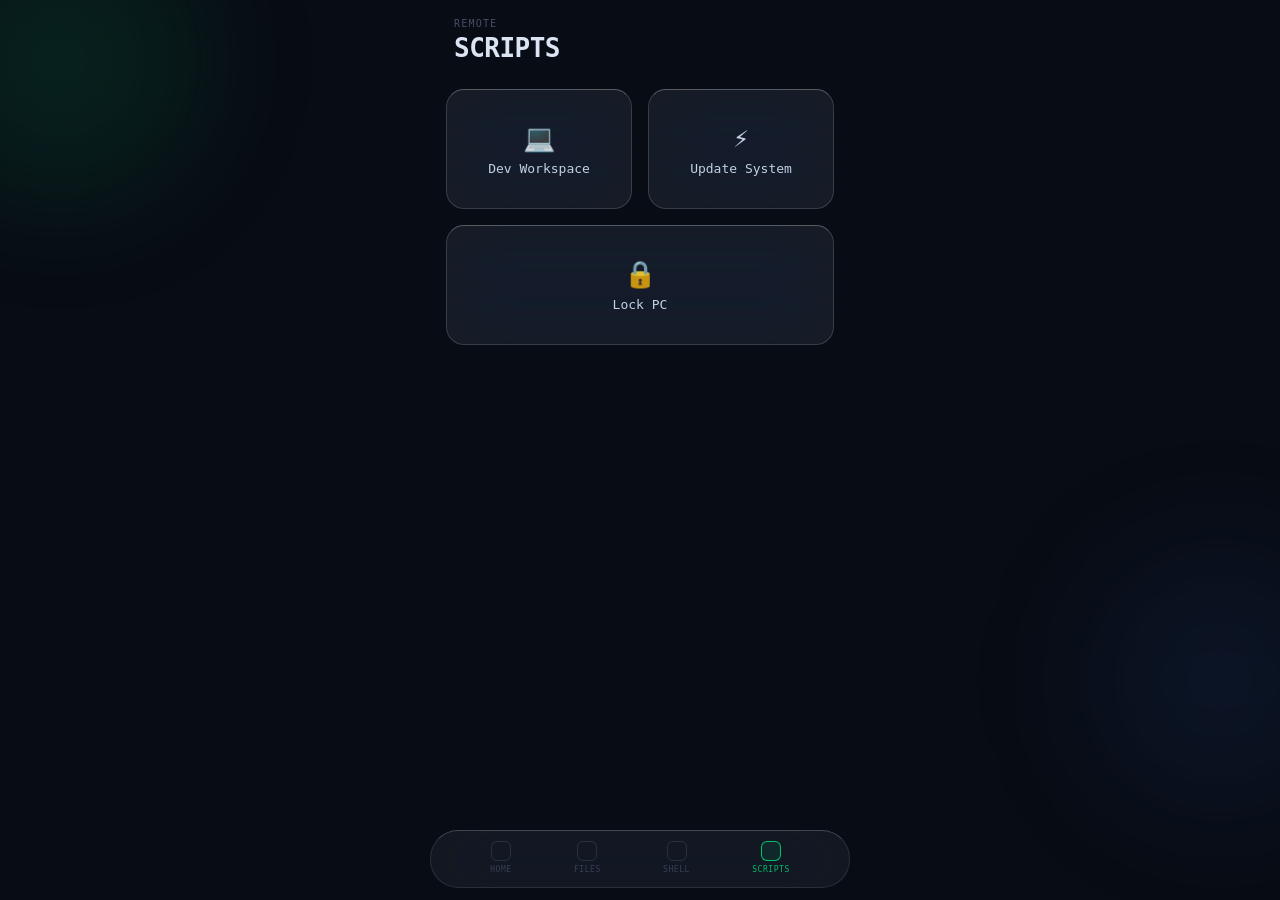
<file: templates/scripts.html>
<!DOCTYPE html>
<html>

<head>

<meta name="viewport" content="width=device-width, initial-scale=1">
<link rel="stylesheet" href="/static/style.css">

<title>Scripts</title>

<style>

/* grid */

.scripts-grid{

display:grid;
grid-template-columns:1fr 1fr;

gap:16px;

margin:16px;

}

/* card */

.script-card{

height:120px;

display:flex;
flex-direction:column;

justify-content:center;
align-items:center;

gap:8px;

border-radius:18px;

cursor:pointer;

}

/* press animation */

.script-card:active{

transform:scale(.93);

}

/* icon */

.script-icon{

font-size:26px;

}

/* label */

.script-label{

font-size:13px;

}

/* last button full width */

.script-full{

grid-column:1 / 3;

}

#script-status{

text-align:center;
font-size:11px;
opacity:.6;

}

</style>

</head>

<body>

<div class="app">

<div class="machine-header">

<p class="machine-label">REMOTE</p>
<p class="machine-name">SCRIPTS</p>

</div>


<div class="scripts-grid">


<div class="script-card glass-bright" onclick="runScript('dev')">

<div class="script-icon">💻</div>
<div class="script-label">Dev Workspace</div>

</div>


<div class="script-card glass-bright" onclick="runScript('update')">

<div class="script-icon">⚡</div>
<div class="script-label">Update System</div>

</div>


<div class="script-card glass-bright script-full" onclick="runScript('lock')">

<div class="script-icon">🔒</div>
<div class="script-label">Lock PC</div>

</div>


</div>


<div id="script-status"></div>

</div>


<nav class="nav-bar">

<div class="nav-pill">

<div class="nav-item" onclick="location.href='/'">
    <div class="nav-icon"></div>
<span class="nav-label">HOME</span>
</div>

<div class="nav-item" onclick="location.href='/files'">
    <div class="nav-icon"></div>
<span class="nav-label">FILES</span>
</div>

<div class="nav-item" onclick="location.href='/shell'">
    <div class="nav-icon"></div>
<span class="nav-label">SHELL</span>
</div>

<div class="nav-item">
    <div class="nav-icon active"></div>
<span class="nav-label active">SCRIPTS</span>
</div>

</div>

</nav>


<script>

async function runScript(name){

 const status = document.getElementById("script-status")

 status.innerText = "Running..."

 await fetch(`/script/${name}`)

 status.innerText = "✓ Done"

 setTimeout(()=>{
  status.innerText = ""
 },2000)

}

</script>

</body>

</html>
</file>
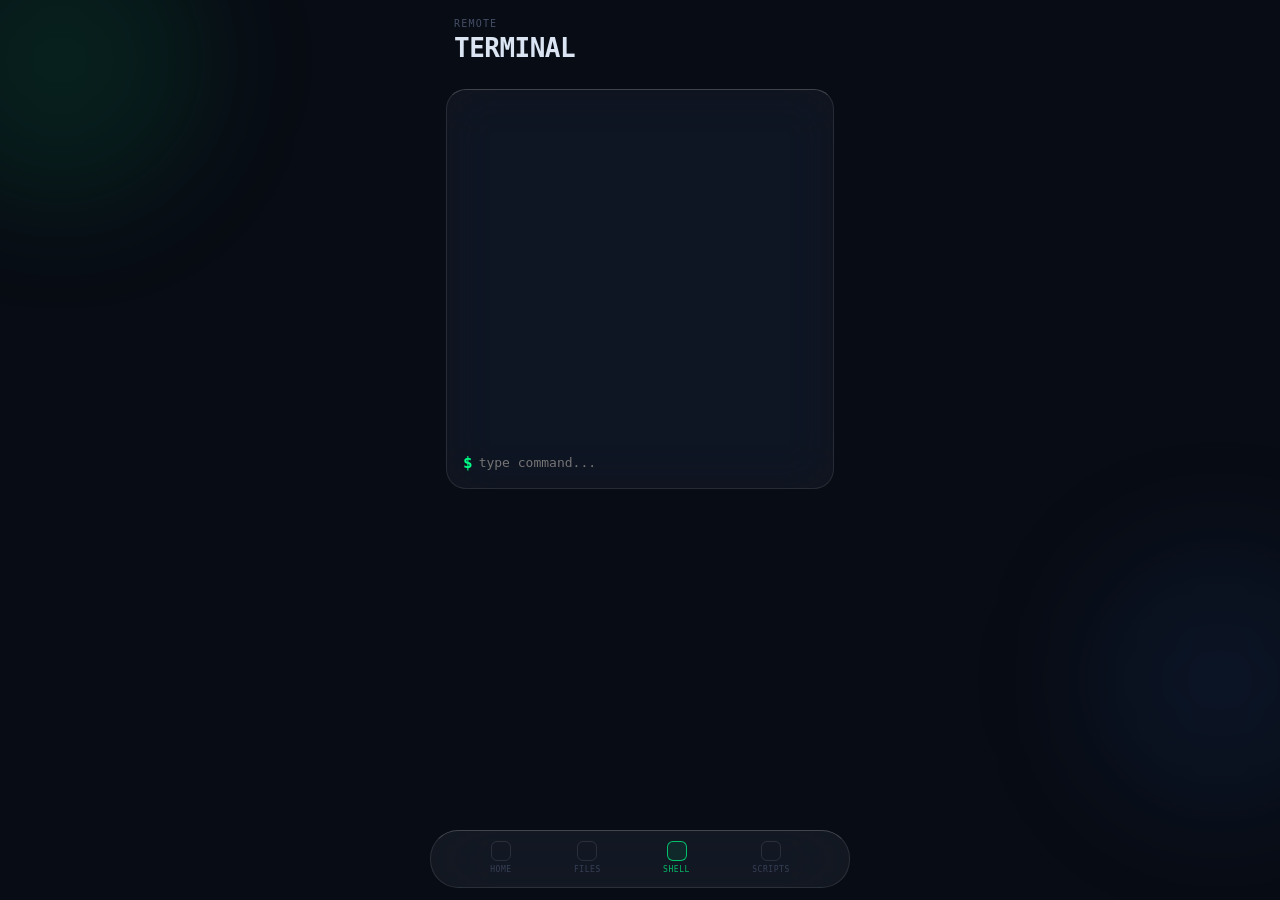
<file: templates/shell.html>
<!DOCTYPE html>
<html>
<head>

<meta name="viewport" content="width=device-width, initial-scale=1">

<link rel="stylesheet" href="/static/style.css">

</head>

<body>

<div class="app">

<div class="machine-header">

<p class="machine-label">REMOTE</p>
<p class="machine-name">TERMINAL</p>

</div>


<div class="terminal glass">

<div id="terminal-output"></div>

<div class="terminal-input">

<span class="terminal-prompt">$</span>

<input
id="terminal-cmd"
type="text"
autocomplete="off"
placeholder="type command..."
>

</div>

</div>

</div>


<nav class="nav-bar">

<div class="nav-pill">

<div class="nav-item" onclick="location.href='/'">
    <div class="nav-icon"></div>
<span class="nav-label">HOME</span>
</div>

<div class="nav-item" onclick="location.href='/files'">
    <div class="nav-icon "></div>
<span class="nav-label">FILES</span>
</div>

<div class="nav-item">
    <div class="nav-icon active"></div>
<span class="nav-label active">SHELL</span>
</div>

<div class="nav-item" onclick="location.href='/scripts'">
    <div class="nav-icon"></div>
<span class="nav-label">SCRIPTS</span>
</div>

</div>

</nav>


<script>

const input = document.getElementById("terminal-cmd")
const output = document.getElementById("terminal-output")

input.addEventListener("keydown", async (e)=>{

 if(e.key === "Enter"){

  const cmd = input.value

  output.innerHTML += `<div class="cmd">$ ${cmd}</div>`

  input.value = ""

  const r = await fetch("/terminal",{
   method:"POST",
   headers:{'Content-Type':'application/json'},
   body:JSON.stringify({cmd})
  })

  const data = await r.json()

  output.innerHTML += `<pre>${data.output}</pre>`

  output.scrollTop = output.scrollHeight

 }

})

</script>

</body>
</html>
</file>
<file: static/style.css>
*,*::before,*::after{box-sizing:border-box;margin:0;padding:0}

:root{
  --green:rgba(0,255,136,0.85);
  --green-dim:rgba(0,255,136,0.35);
  --text:rgba(220,235,255,0.88);
  --text-dim:rgba(180,200,255,0.35);
  --text-mid:rgba(180,200,255,0.55);
  --mono:'Space Mono',monospace;
}

html,body{
height:100%;
background:#080c14;
color:var(--text);
font-family:var(--mono);
overflow-x:hidden;
}

/* ambient blobs */

body::before,
body::after{
content:'';
position:fixed;
border-radius:50%;
pointer-events:none;
z-index:0;
}

body::before{
width:280px;
height:280px;
background:rgba(0,180,100,0.12);
top:-80px;
left:-80px;
filter:blur(60px);
}

body::after{
width:240px;
height:240px;
background:rgba(60,120,255,0.09);
bottom:100px;
right:-60px;
filter:blur(70px);
}

.blob-mid{
position:fixed;
width:180px;
height:180px;
border-radius:50%;
background:rgba(180,255,0,0.06);
top:38%;
left:20%;
filter:blur(50px);
pointer-events:none;
z-index:0;
}

/* main app container */

.app{
position:relative;
z-index:1;
max-width:420px;
margin:0 auto;
padding:0 0 90px;
min-height:100vh;
}

/* glass base */

.glass{
background:rgba(255,255,255,0.04);
border:0.5px solid rgba(255,255,255,0.1);
border-top:0.5px solid rgba(255,255,255,0.2);
border-radius:20px;
backdrop-filter:blur(24px) saturate(180%);
-webkit-backdrop-filter:blur(24px) saturate(180%);
}

.glass-bright{
background:rgba(255,255,255,0.065);
border:0.5px solid rgba(255,255,255,0.15);
border-top:0.5px solid rgba(255,255,255,0.28);
border-radius:16px;
backdrop-filter:blur(32px) saturate(200%);
-webkit-backdrop-filter:blur(32px) saturate(200%);
}

/* header */

.machine-header{
padding:18px 24px 10px;
}

.machine-label{
font-size:10px;
color:var(--text-dim);
letter-spacing:.12em;
}

.machine-name{
font-size:26px;
font-weight:700;
color:rgba(230,240,255,0.95);
letter-spacing:-.02em;
margin-top:4px;
}

/* apps grid */

.apps-grid{
display:grid;
grid-template-columns:1fr 1fr;
gap:12px;
margin:12px 16px 0;
}

.app-btn{

display:flex;
flex-direction:column;
align-items:center;
justify-content:center;

gap:10px;

padding:22px 12px;

font-family:var(--mono);
font-size:12px;

color:rgba(210,225,255,0.8);

cursor:pointer;

transition:transform .15s ease,
background .15s ease,
box-shadow .15s ease;

-webkit-tap-highlight-color:transparent;
}

.app-btn:active{
transform:scale(.97);
background:rgba(255,255,255,0.09);
}

.app-icon{
font-size:22px;
opacity:.9;
}

/* nav bar */

.nav-bar{
position:fixed;
bottom:0;
left:0;
right:0;
z-index:10;
display:flex;
justify-content:center;
padding:0 16px 12px;
}

.nav-pill{
width:100%;
max-width:420px;

background:rgba(255,255,255,0.05);

border:0.5px solid rgba(255,255,255,0.1);
border-top:0.5px solid rgba(255,255,255,0.2);

border-radius:28px;

padding:10px 28px 13px;

backdrop-filter:blur(32px) saturate(180%);
-webkit-backdrop-filter:blur(32px) saturate(180%);

display:flex;
justify-content:space-around;
align-items:center;
}

.nav-item{
display:flex;
flex-direction:column;
align-items:center;
gap:4px;
cursor:pointer;
-webkit-tap-highlight-color:transparent;
}

.nav-icon{
width:20px;
height:20px;
border-radius:6px;
border:1px solid rgba(255,255,255,0.1);
}

.nav-icon.active{
border:1.5px solid rgba(0,255,136,0.7);
background:rgba(0,255,136,0.08);
}

.nav-label{
font-size:8px;
letter-spacing:.07em;
color:rgba(150,170,220,0.28);
}

.nav-label.active{
color:rgba(0,255,136,0.7);
}

.app-icon-img{

width:36px;
height:36px;

margin-bottom:6px;

object-fit:contain;

}

.app-btn{

transition:
transform .12s ease,
box-shadow .12s ease,
background .12s ease;

}

/* hover (для ПК) */

.app-btn:hover{

transform:translateY(-2px);

box-shadow:
0 6px 18px rgba(0,0,0,0.35),
0 0 12px rgba(0,255,136,0.12);

}

/* нажатие */

.app-btn:active{

transform:scale(.95);

box-shadow:
inset 0 2px 8px rgba(0,0,0,0.45);

background:rgba(255,255,255,0.09);

}


.terminal{

margin:16px;
padding:16px;

min-height:400px;

display:flex;
flex-direction:column;

}

#terminal-output{

flex:1;

overflow:auto;

font-family:monospace;

font-size:12px;

white-space:pre-wrap;

margin-bottom:10px;

}

.terminal-input{

display:flex;
gap:6px;

align-items:center;

}

.terminal-input input{

flex:1;

background:transparent;

border:none;

outline:none;

color:white;

font-family:monospace;

font-size:13px;

}

.terminal-prompt{

color:#00ff88;

font-weight:bold;

}

.cmd{

color:#00ff88;

margin-bottom:4px;

}
</file>
